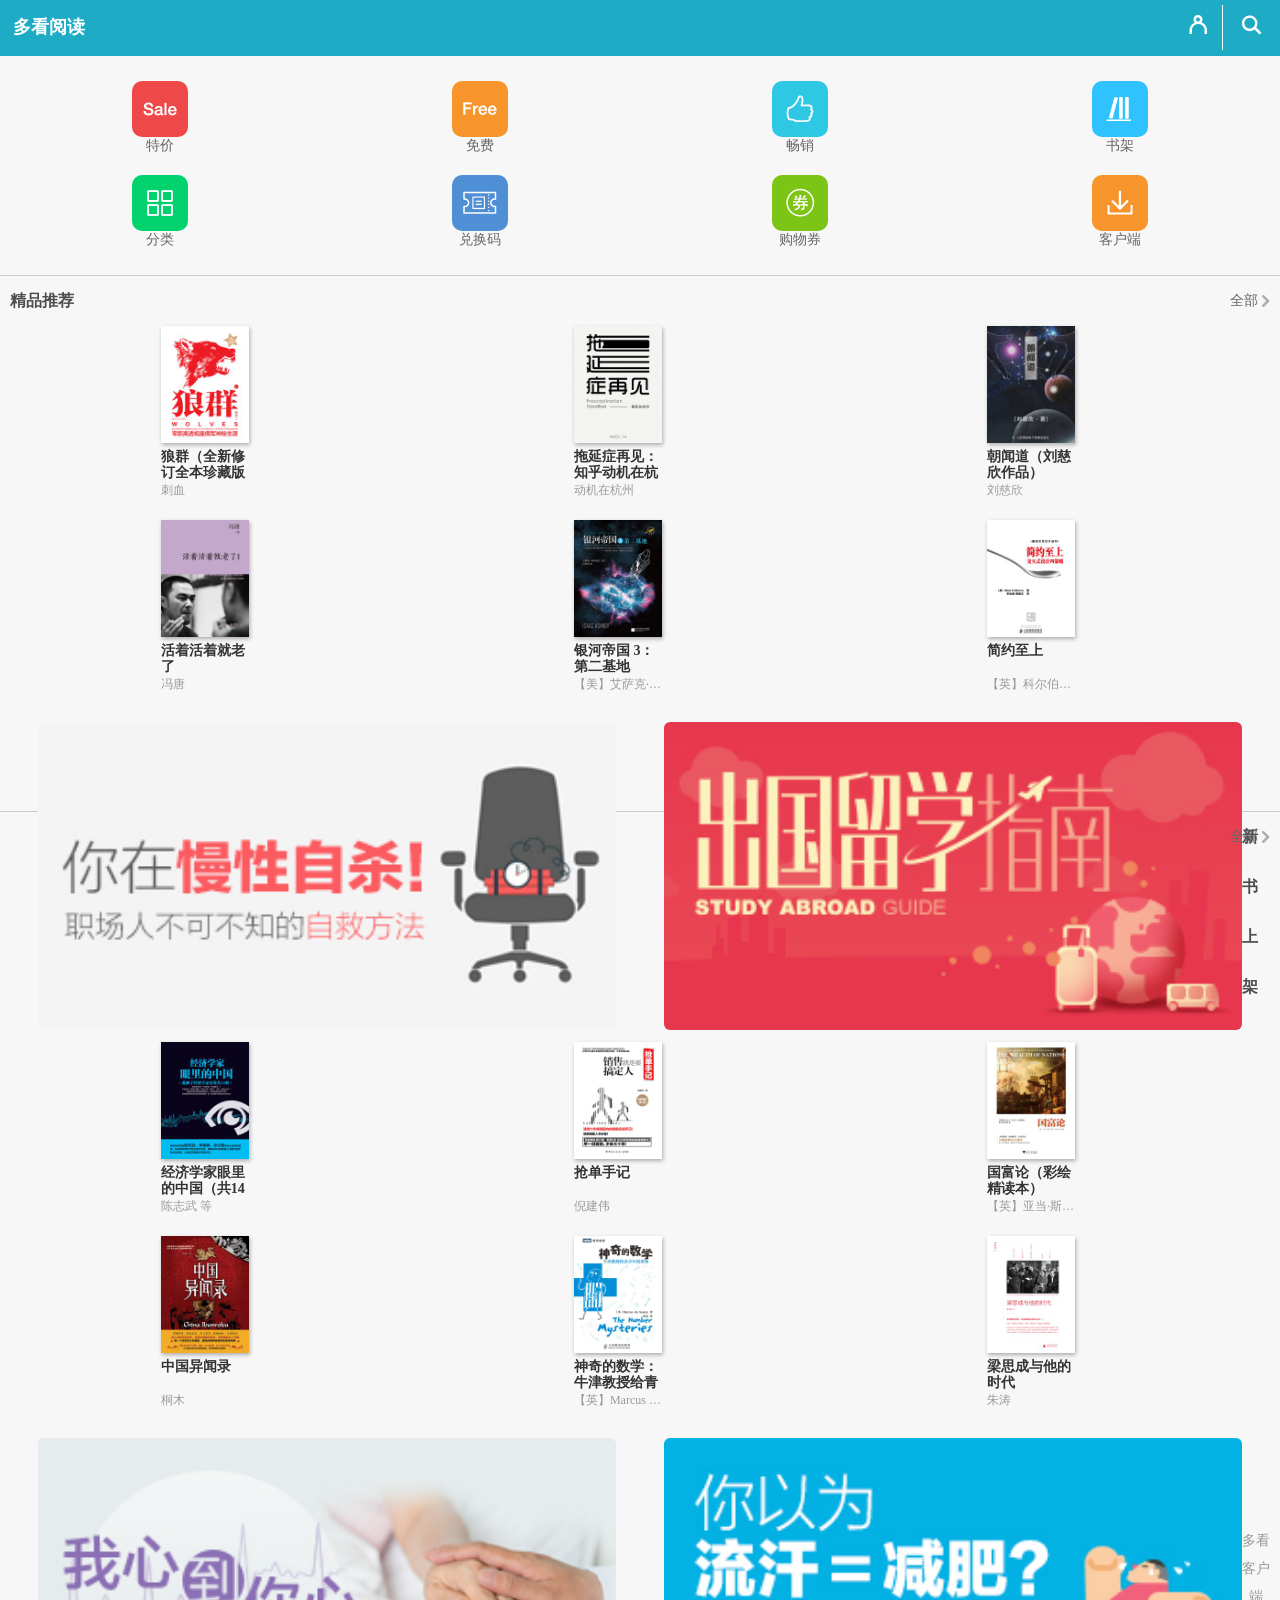
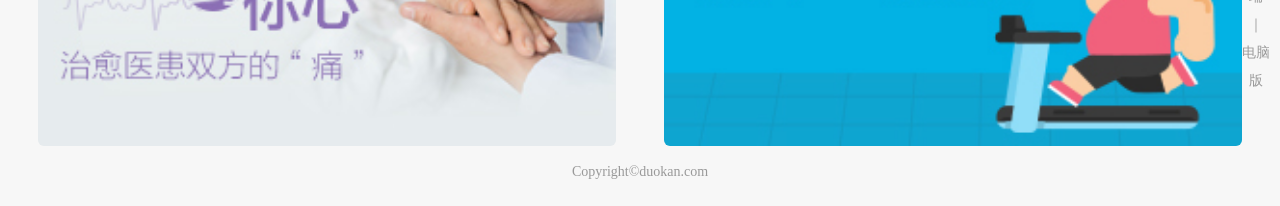
<file: html/index.html>
<!DOCTYPE html>
<html>
<head lang="en">
    <meta charset="UTF-8">
    <title>多看首页</title>

    <meta name="viewport" content="width=device-width,initial-scale=1,maximum-scale=1">
    <link rel="icon" href="../image/icon-logo.png/"/>
    <link rel="stylesheet" href="../css/common.css"/>
    <link rel="stylesheet" href="../css/index.css"/>
    <script src="../js/jquery-3.1.0.min.js" type="text/javascript"></script>
    <script src="../js/main.js"></script>
    <script src="../js/index.js"></script>
    <script src="../js/login.js"></script>

</head>
<body>
<!--头部-->
<header>
    <div class="head-wrap">
        <a href="#" class="h-logo">多看阅读</a>
        <div class="h-act">
            <div class="h-login">
                <a href="login.html" class="icon a-login "></a>
            </div>
            <div class="h-search">
                <a href="#" class="icon a-search"></a>
            </div>
        </div>
    </div>
</header>

<!--导航-->
<nav class="navct">
    <table>
        <tr>
            <td>
                <a href="sale.html" class="sale"><em></em></a>
                特价
            </td>
            <td>
                <a href="#" class="free"><em></em></a>
                免费
            </td>
            <td>
                <a href="#" class="good"><em></em></a>
                畅销
            </td>
            <td>
                <a href="#" class="bookshelf"><em></em></a>
                书架
            </td>
        </tr>
        <tr>
            <td>
                <a href="#" class="category"><em></em></a>
                分类
            </td>
            <td>
                <a href="#" class="redeem"><em></em></a>
                兑换码
            </td>
            <td>
                <a href="#" class="buy"><em></em></a>
                购物券
            </td>
            <td>
                <a href="#" class="down"><em></em></a>
                客户端
            </td>
        </tr>
    </table>
</nav>

<!--精品推荐-->
<section class="u-area">
    <div class="recommend">
        <div class="ttl3">
            <h3>精品推荐</h3>
            <a href="#" class="more">全部</a>
        </div>

        <ul class="u-list-col3">
            <li class="u-bookitem">
                <a href="#" class="book">
                    <span class="cover">
                        <img src="../image/langqun.jpg!s" alt="狼群"/>
                    </span>
                    <div class="info">
                        <h3 class="title">狼群（全新修订全本珍藏版 上）</h3>
                        <p class="author">
                            <span>刺血</span>
                        </p>
                    </div>

                </a>
            </li>
            <li class="u-bookitem">
                <a href="#" class="book">
                        <span class="cover">
                            <img src="../image/1-2.jpg!s" alt="拖延症再见"/>
                        </span>
                    <div class="info">
                        <h3 class="title">拖延症再见：知乎动机在杭州自选集</h3>
                        <p class="author">
                            <span>动机在杭州</span>
                        </p>
                    </div>
                </a>
            </li>
            <li class="u-bookitem">
                <a href="#" class="book">
                        <span class="cover">
                            <img src="../image/1-3.jpg!s" alt="朝闻道（刘慈欣作品）"/>
                        </span>
                    <div class="info">
                        <h3 class="title">朝闻道（刘慈欣作品）</h3>
                        <p class="author">
                            <span>刘慈欣</span>
                        </p>
                    </div>
                </a>
            </li>

            <li class="u-bookitem">
                <a href="#" class="book">
                        <span class="cover">
                            <img src="../image/1-4.jpg!s" alt="活着活着就老了"/>
                        </span>
                    <div class="info">
                        <h3 class="title">活着活着就老了</h3>
                        <p class="author">
                            <span>冯唐</span>
                        </p>
                    </div>
                </a>
            </li>
            <li class="u-bookitem">
                <a href="#" class="book">
                        <span class="cover">
                            <img src="../image/1-5.jpg!s" alt="银河帝国 3：第二基地"/>
                        </span>
                    <div class="info">
                        <h3 class="title">银河帝国 3：第二基地</h3>
                        <p class="author">
                            <span>【美】艾萨克·阿西莫夫</span>
                        </p>
                    </div>
                </a>
            </li>
            <li class="u-bookitem">
                <a href="#" class="book">
                        <span class="cover">
                            <img src="../image/1-6.jpg!s" alt="简约至上"/>
                        </span>
                    <div class="info">
                        <h3 class="title">简约至上</h3>
                        <p class="author">
                            <span>【英】科尔伯恩</span>
                        </p>
                    </div>
                </a>
            </li>
        </ul>
    </div>

    <div class="aimg">
        <ul class="f-cb">
            <li>
                <a href="#"><img src="../image/1.jpg" alt="我们不倦怠"/></a>
            </li>
            <li>
                <a href="#"><img src="../image/2.jpg" alt="出国留学指南"/></a>
            </li>
        </ul>
    </div>
</section>

<!--新书上架-->
<section class="u-area">
    <div class="recommend">
        <div class="ttl3">
            <h3>新书上架</h3>
            <a href="#" class="more">全部</a>
        </div>

        <ul class="u-list-col3">
            <li class="u-bookitem">
                <a href="#" class="book">
                            <span class="cover">
                                <img src="../image/2-1.jpg!s" alt="经济学家眼里的中国（共14册）"/>
                            </span>
                    <div class="info">
                        <h3 class="title">经济学家眼里的中国（共14册）</h3>
                        <p class="author">
                            <span>陈志武 等</span>
                        </p>
                    </div>
                </a>
            </li>
            <li class="u-bookitem">
                <a href="#" class="book">
                            <span class="cover">
                                <img src="../image/2-2.jpg!s" alt="抢单手记"/>
                            </span>
                    <div class="info">
                        <h3 class="title">抢单手记</h3>
                        <p class="author">
                            <span>倪建伟</span>
                        </p>
                    </div>
                </a>
            </li>
            <li class="u-bookitem">
                <a href="#" class="book">
                            <span class="cover">
                                <img src="../image/2-3.jpg!s" alt="国富论（彩绘精读本）"/>
                            </span>
                    <div class="info">
                        <h3 class="title">国富论（彩绘精读本）</h3>
                        <p class="author">
                            <span>【英】亚当·斯密</span>
                        </p>
                    </div>
                </a>
            </li>

            <li class="u-bookitem">
                <a href="#" class="book">
                            <span class="cover">
                                <img src="../image/2-4.jpg!s" alt="中国异闻录"/>
                            </span>
                    <div class="info">
                        <h3 class="title">中国异闻录</h3>
                        <p class="author">
                            <span>桐木</span>
                        </p>
                    </div>
                </a>
            </li>
            <li class="u-bookitem">
                <a href="#" class="book">
                            <span class="cover">
                                <img src="../image/2-5.jpg!s" alt="神奇的数学：牛津教授给青少年的讲座"/>
                            </span>
                    <div class="info">
                        <h3 class="title">神奇的数学：牛津教授给青少年的讲座</h3>
                        <p class="author">
                            <span>【英】Marcus du Sautoy</span>
                        </p>
                    </div>
                </a>
            </li>
            <li class="u-bookitem">
                <a href="#" class="book">
                            <span class="cover">
                                <img src="../image/2-6.jpg!s" alt="梁思成与他的时代"/>
                            </span>
                    <div class="info">
                        <h3 class="title">梁思成与他的时代</h3>
                        <p class="author">
                            <span>朱涛</span>
                        </p>
                    </div>
                </a>
            </li>
        </ul>
    </div>

    <div class="aimg">
        <ul class="f-cb">
            <li>
                <a href="#"><img src="../image/3.jpg" alt="我们的医生"/></a>
            </li>
            <li>
                <a href="#"><img src="../image/4.jpg" alt="你以为流汗就是减肥？"/></a>
            </li>
        </ul>
    </div>
</section>

<!--footer-->
<footer class="ft">
    <div class="f-wrap">
        <p>
            <a href="#">多看客户端</a>
            <span>｜</span>
            <a href="#">电脑版</a>
        </p>
        <p>Copyright©duokan.com</p>
    </div>
</footer>

<!--搜索盖层-->
<div class="search-form">
    <a href="#" class="close">
        <i class="icon-close"></i>
    </a>

    <div class="form">
        <input type="text" class="search-input" placeholder="输入书名或作者..."/>
        <a href="#" class="icon-search"></a>
    </div>

    <div class="hotsearch">
        <h4><p>大家都在搜...</p></h4>
        <ul class="list-col1">
            <li><a href="#">从你的全世界路过</a></li>
            <li><a href="#">微微一笑很倾城</a></li>
            <li><a href="#">如果蜗牛有爱情</a></li>

            <li><a href="#">我不喜欢这世界，我只喜欢还你</a></li>
            <li><a href="#">岛上书店</a></li>
            <li><a href="#">假如爱有天意</a></li>
            <li><a href="#">飞屋环游记</a></li>
        </ul>
    </div>

    <div class="search-ft">
        <p>
            <a href="#">多看客户端</a>
            <span>｜</span>
            <a href="#">电脑版</a>
        </p>
        <p>Copyright©duokan.com</p>
    </div>

</div>

</body>
</html>
</file>
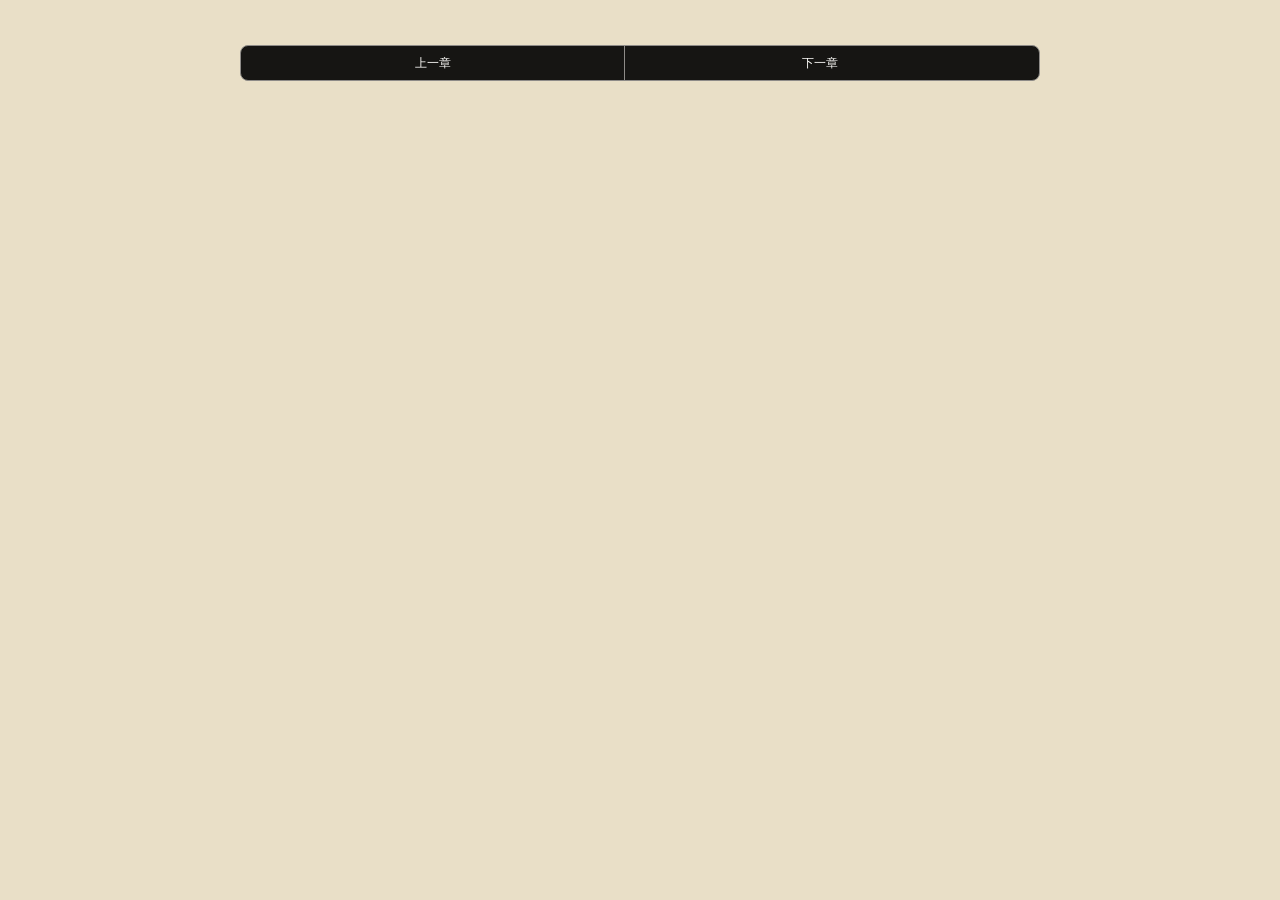
<file: readeStart.html>
<!DOCTYPE html>
<html ng-app="app">
<head>
    <meta charset="utf-8">
    <meta name="viewport" content="width=device-width,initial-scale=1,user-scalable=no,minimal-ui">
    <meta name="format-detection" content="telephone=no">
    <link rel="stylesheet" href="css/reset.css">
    <style type="text/css">
        *{
            margin: 0;
            padding: 0;
        }

        html{
            width: 100%;
            height: 100%;
            overflow-x: hidden;
        }

        body{
            /*text-align: center;*/
            width: 100%;
            overflow: hidden;
            background: #e9dfc7;
        }

        .m-read-content{

            color: #555;
            line-height: 31px;
            padding: 15px;

            max-width: 1200px;
            margin: 0 auto;
        }

        .m-read-content h4{
            font-size: 20px;
            color: #736375;
            border-bottom: solid 1px #736375;
            letter-spacing: 2px;
            margin-bottom: 24px;
        }

        .m-read-content p{
            text-indent: 2em;
            margin: 0.5em 0;
            letter-spacing: 0px;
            line-height: 24px;
        }

        .u-tab{
            height: 34px;
            margin: 10px auto;
            line-height: 34px;
            border-radius: 8px;
            border: 1px solid #858382;
            font-size: 12px;
            background: #000;
            opacity: .9;
        }

        .u-tab li{
            display: inline-block;
            width: 48%;
            border-right: 1px solid #858382;
            text-align: center;
            color: #ffffff;
        }

        /*CSS逻辑从1开始*/
        .u-tab li:nth-child(2){
            border-right: none;
        }

        .m-button-bar{
            width: 70%;
            max-width: 800px;
            padding: 5px;
            margin: 0 auto;
        }

        .top-nav{
            position: fixed;
            top: 0;
            height: 50px;
            width: 100%;
            z-index: 9999;
            background: #000000;
        }

        .icon-back{
            position: absolute;
            top: 14px;
            left: 18px;
            width: 23px;
            height: 23px;
            background: url([data-uri]);
            background-size: contain; /* 自适应容器的宽高 */
        }

        .nav-title{
            position: absolute;
            top: 16px;
            left: 44px;
            color:#d5d5d6;
        }

        .bottom-nav{
            position: fixed;
            bottom: 0;
            left: 0;
            z-index: 9999;
            width: 100%;
            height: 70px;
            background-color: #000000;
            opacity: .9;
            color: #d5d5d6;
            font-size: 0;
            /*inline-block会把空格也算进来，
            解决方法把父元素的font-size设为0*/
        }

        .bottom-nav .bottom-box{
            width: 33.333333%;
            height: 100%;
            display: inline-block;
            text-align: center;
            font-size: 14px;
        }

        .bottom-nav .bottom-box .bottom-nav-icon{
            width: 20px;
            height: 15px;
            margin: 12px auto;
            background-size: contain;
        }

        .icon-catalog{
            background: url([data-uri]);
        }

        .icon-fonts{
            background: url([data-uri]) no-repeat;
        }

        .current{
            background: url([data-uri]) no-repeat;
        }

        .icon-night{
            background: url([data-uri]) no-repeat;
        }

        .icon-day{
            background: url([data-uri]) no-repeat;
        }

        .nav-pannel-bk{
            position: fixed;
            bottom: 70px;
            height: 125px;
            width: 100%;
            background: #000;
            opacity: .9;
            z-index: 10000;
        }

        .nav-panel{
            position: fixed;
            bottom: 70px;
            height: 125px;
            width: 100%;
            background: none;
            opacity: .9;
            z-index: 10001;
            color: #ffffff;
        }

        .child-mod{
            padding: 5px 10px;
            margin: 15px;
        }

        .child-mod span{
            display: inline-block;
            padding-right: 20px;
            padding-left: 10px;
        }

        .font-size-button{
            background: none;
            border: 1px solid #8c8c8c;
            color: #ffffff;
            border-radius: 16px;
            padding: 5px 40px;
        }

        .child-mod:nth-child(2){
            margin-right: 10px;
            /*nth-child选到空元素*/
        }

        .bk-container{
            position: relative;
            width: 30px;
            height: 30px;
            border-radius: 15px;
            background: #ffffff;
            display: inline-block;
            vertical-align: -14px;
            margin-right: 5px;
        }

        .bk-container-current{
            position: absolute;
            width: 32px;
            height: 32px;
            border-radius: 16px;
            border: 1px solid #ff7800;
            display: inline-block;
            top: -2px;
            left: -2px;
        }

        .artical-action-mid{
            position: fixed;
            z-index: 10004;
            width: 100%;
            height: 40%;
            top: 30%;
        }
    </style>
</head>
<body>

<div id="root">
    <!-- 触屏操作-->
    <div class="m-artical-action">
        <div class="artical-action-mid" id="action_mid"></div>
    </div>

    <!-- 上方侧边栏-->
    <div id="top_nav" class="top-nav" style="display: none">
        <div class="icon-back"></div>
        <div class="nav-title">返回书架</div>
    </div>
    <div id="fition_capter_title"></div>
    <!-- 内容-->
    <div id="fiction_container" class="m-read-content">
       <!-- &lt;!&ndash;测试段落&ndash;&gt;
        <h4>归来</h4>
        <p>一天又一天的，葫芦把场部礼堂的消息带回来：那个有关根治血吸虫的科教片还在演，人们还是看个没够，因为里面有一段说到女人怀胎，说血吸虫怎样把胎儿给蛀了，因而就有了一个一丝不挂的假人。另外还有一个真实的女体，虽然上面下面都遮住，露的就是个肚脐眼，不过眼力超凡的人坚持说肚脐眼下三寸的地方能看见几根卷毛。因此这段身体对此地的人们来说，看看还是很值。因此老几成了劳改农场的名人，从犯人到干部都知道无期犯老几的女儿演上了科教片，就是那个也长着卷毛的女博士。渐渐地，传闻脏起来，说那个女体上的肚脐眼是老几女儿的。再过一阵，老几（老卷儿）一天又一天的，葫芦把场部礼堂的消息带回来：那个有关根治血吸虫的科教片还在演，人们还是看个没够，因为里面有一段说到女人怀胎，说血吸虫怎样把胎儿给蛀了，因而就有了一个一丝不挂的假人。另外还有一个真实的女体，虽然上面下面都遮住，露的就是个肚脐眼，不过眼力超凡的人坚持说肚脐眼下三寸的地方能看见几根卷毛。因此这段身体对此地的人们来说，看看还是很值。因此老几成了劳改农场的名人，从犯人到干部都知道无期犯老几的女儿演上了科教片，就是那个也长着卷毛的女博士。渐渐地，传闻脏起来，说那个女体上的肚脐眼是老几女儿的。再过一阵，老几（老卷儿）的女儿有了名字，叫“小卷儿”。</p>
        <p>一天又一天的，葫芦把场部礼堂的消息带回来：那个有关根治血吸虫的科教片还在演，人们还是看个没够，因为里面有一段说到女人怀胎，说血吸虫怎样把胎儿给蛀了，因而就有了一个一丝不挂的假人。另外还有一个真实的女体，虽然上面下面都遮住，露的就是个肚脐眼，不过眼力超凡的人坚持说肚脐眼下三寸的地方能看见几根卷毛。因此这段身体对此地的人们来说，看看还是很值。因此老几成了劳改农场的名人，从犯人到干部都知道无期犯老几的女儿演上了科教片，就是那个也长着卷毛的女博士。渐渐地，传闻脏起来，说那个女体上的肚脐眼是老几女儿的。再过一阵，老几（老卷儿）一天又一天的，葫芦把场部礼堂的消息带回来：那个有关根治血吸虫的科教片还在演，人们还是看个没够，因为里面有一段说到女人怀胎，说血吸虫怎样把胎儿给蛀了，因而就有了一个一丝不挂的假人。另外还有一个真实的女体，虽然上面下面都遮住，露的就是个肚脐眼，不过眼力超凡的人坚持说肚脐眼下三寸的地方能看见几根卷毛。因此这段身体对此地的人们来说，看看还是很值。因此老几成了劳改农场的名人，从犯人到干部都知道无期犯老几的女儿演上了科教片，就是那个也长着卷毛的女博士。渐渐地，传闻脏起来，说那个女体上的肚脐眼是老几女儿的。再过一阵，老几（老卷儿）的女儿有了名字，叫“小卷儿”。</p>
        <p>一天又一天的，葫芦把场部礼堂的消息带回来：那个有关根治血吸虫的科教片还在演，人们还是看个没够，因为里面有一段说到女人怀胎，说血吸虫怎样把胎儿给蛀了，因而就有了一个一丝不挂的假人。另外还有一个真实的女体，虽然上面下面都遮住，露的就是个肚脐眼，不过眼力超凡的人坚持说肚脐眼下三寸的地方能看见几根卷毛。因此这段身体对此地的人们来说，看看还是很值。因此老几成了劳改农场的名人，从犯人到干部都知道无期犯老几的女儿演上了科教片，就是那个也长着卷毛的女博士。渐渐地，传闻脏起来，说那个女体上的肚脐眼是老几女儿的。再过一阵，老几（老卷儿）一天又一天的，葫芦把场部礼堂的消息带回来：那个有关根治血吸虫的科教片还在演，人们还是看个没够，因为里面有一段说到女人怀胎，说血吸虫怎样把胎儿给蛀了，因而就有了一个一丝不挂的假人。另外还有一个真实的女体，虽然上面下面都遮住，露的就是个肚脐眼，不过眼力超凡的人坚持说肚脐眼下三寸的地方能看见几根卷毛。因此这段身体对此地的人们来说，看看还是很值。因此老几成了劳改农场的名人，从犯人到干部都知道无期犯老几的女儿演上了科教片，就是那个也长着卷毛的女博士。渐渐地，传闻脏起来，说那个女体上的肚脐眼是老几女儿的。再过一阵，老几（老卷儿）的女儿有了名字，叫“小卷儿”。</p>
        <p>一天又一天的，葫芦把场部礼堂的消息带回来：那个有关根治血吸虫的科教片还在演，人们还是看个没够，因为里面有一段说到女人怀胎，说血吸虫怎样把胎儿给蛀了，因而就有了一个一丝不挂的假人。另外还有一个真实的女体，虽然上面下面都遮住，露的就是个肚脐眼，不过眼力超凡的人坚持说肚脐眼下三寸的地方能看见几根卷毛。因此这段身体对此地的人们来说，看看还是很值。因此老几成了劳改农场的名人，从犯人到干部都知道无期犯老几的女儿演上了科教片，就是那个也长着卷毛的女博士。渐渐地，传闻脏起来，说那个女体上的肚脐眼是老几女儿的。再过一阵，老几（老卷儿）一天又一天的，葫芦把场部礼堂的消息带回来：那个有关根治血吸虫的科教片还在演，人们还是看个没够，因为里面有一段说到女人怀胎，说血吸虫怎样把胎儿给蛀了，因而就有了一个一丝不挂的假人。另外还有一个真实的女体，虽然上面下面都遮住，露的就是个肚脐眼，不过眼力超凡的人坚持说肚脐眼下三寸的地方能看见几根卷毛。因此这段身体对此地的人们来说，看看还是很值。因此老几成了劳改农场的名人，从犯人到干部都知道无期犯老几的女儿演上了科教片，就是那个也长着卷毛的女博士。渐渐地，传闻脏起来，说那个女体上的肚脐眼是老几女儿的。再过一阵，老几（老卷儿）的女儿有了名字，叫“小卷儿”。</p>
        <p>一天又一天的，葫芦把场部礼堂的消息带回来：那个有关根治血吸虫的科教片还在演，人们还是看个没够，因为里面有一段说到女人怀胎，说血吸虫怎样把胎儿给蛀了，因而就有了一个一丝不挂的假人。另外还有一个真实的女体，虽然上面下面都遮住，露的就是个肚脐眼，不过眼力超凡的人坚持说肚脐眼下三寸的地方能看见几根卷毛。因此这段身体对此地的人们来说，看看还是很值。因此老几成了劳改农场的名人，从犯人到干部都知道无期犯老几的女儿演上了科教片，就是那个也长着卷毛的女博士。渐渐地，传闻脏起来，说那个女体上的肚脐眼是老几女儿的。再过一阵，老几（老卷儿）一天又一天的，葫芦把场部礼堂的消息带回来：那个有关根治血吸虫的科教片还在演，人们还是看个没够，因为里面有一段说到女人怀胎，说血吸虫怎样把胎儿给蛀了，因而就有了一个一丝不挂的假人。另外还有一个真实的女体，虽然上面下面都遮住，露的就是个肚脐眼，不过眼力超凡的人坚持说肚脐眼下三寸的地方能看见几根卷毛。因此这段身体对此地的人们来说，看看还是很值。因此老几成了劳改农场的名人，从犯人到干部都知道无期犯老几的女儿演上了科教片，就是那个也长着卷毛的女博士。渐渐地，传闻脏起来，说那个女体上的肚脐眼是老几女儿的。再过一阵，老几（老卷儿）的女儿有了名字，叫“小卷儿”。</p>
        <p>一天又一天的，葫芦把场部礼堂的消息带回来：那个有关根治血吸虫的科教片还在演，人们还是看个没够，因为里面有一段说到女人怀胎，说血吸虫怎样把胎儿给蛀了，因而就有了一个一丝不挂的假人。另外还有一个真实的女体，虽然上面下面都遮住，露的就是个肚脐眼，不过眼力超凡的人坚持说肚脐眼下三寸的地方能看见几根卷毛。因此这段身体对此地的人们来说，看看还是很值。因此老几成了劳改农场的名人，从犯人到干部都知道无期犯老几的女儿演上了科教片，就是那个也长着卷毛的女博士。渐渐地，传闻脏起来，说那个女体上的肚脐眼是老几女儿的。再过一阵，老几（老卷儿）一天又一天的，葫芦把场部礼堂的消息带回来：那个有关根治血吸虫的科教片还在演，人们还是看个没够，因为里面有一段说到女人怀胎，说血吸虫怎样把胎儿给蛀了，因而就有了一个一丝不挂的假人。另外还有一个真实的女体，虽然上面下面都遮住，露的就是个肚脐眼，不过眼力超凡的人坚持说肚脐眼下三寸的地方能看见几根卷毛。因此这段身体对此地的人们来说，看看还是很值。因此老几成了劳改农场的名人，从犯人到干部都知道无期犯老几的女儿演上了科教片，就是那个也长着卷毛的女博士。渐渐地，传闻脏起来，说那个女体上的肚脐眼是老几女儿的。再过一阵，老几（老卷儿）的女儿有了名字，叫“小卷儿”。</p>
        <p>一天又一天的，葫芦把场部礼堂的消息带回来：那个有关根治血吸虫的科教片还在演，人们还是看个没够，因为里面有一段说到女人怀胎，说血吸虫怎样把胎儿给蛀了，因而就有了一个一丝不挂的假人。另外还有一个真实的女体，虽然上面下面都遮住，露的就是个肚脐眼，不过眼力超凡的人坚持说肚脐眼下三寸的地方能看见几根卷毛。因此这段身体对此地的人们来说，看看还是很值。因此老几成了劳改农场的名人，从犯人到干部都知道无期犯老几的女儿演上了科教片，就是那个也长着卷毛的女博士。渐渐地，传闻脏起来，说那个女体上的肚脐眼是老几女儿的。再过一阵，老几（老卷儿）一天又一天的，葫芦把场部礼堂的消息带回来：那个有关根治血吸虫的科教片还在演，人们还是看个没够，因为里面有一段说到女人怀胎，说血吸虫怎样把胎儿给蛀了，因而就有了一个一丝不挂的假人。另外还有一个真实的女体，虽然上面下面都遮住，露的就是个肚脐眼，不过眼力超凡的人坚持说肚脐眼下三寸的地方能看见几根卷毛。因此这段身体对此地的人们来说，看看还是很值。因此老几成了劳改农场的名人，从犯人到干部都知道无期犯老几的女儿演上了科教片，就是那个也长着卷毛的女博士。渐渐地，传闻脏起来，说那个女体上的肚脐眼是老几女儿的。再过一阵，老几（老卷儿）的女儿有了名字，叫“小卷儿”。</p>
        <p>一天又一天的，葫芦把场部礼堂的消息带回来：那个有关根治血吸虫的科教片还在演，人们还是看个没够，因为里面有一段说到女人怀胎，说血吸虫怎样把胎儿给蛀了，因而就有了一个一丝不挂的假人。另外还有一个真实的女体，虽然上面下面都遮住，露的就是个肚脐眼，不过眼力超凡的人坚持说肚脐眼下三寸的地方能看见几根卷毛。因此这段身体对此地的人们来说，看看还是很值。因此老几成了劳改农场的名人，从犯人到干部都知道无期犯老几的女儿演上了科教片，就是那个也长着卷毛的女博士。渐渐地，传闻脏起来，说那个女体上的肚脐眼是老几女儿的。再过一阵，老几（老卷儿）一天又一天的，葫芦把场部礼堂的消息带回来：那个有关根治血吸虫的科教片还在演，人们还是看个没够，因为里面有一段说到女人怀胎，说血吸虫怎样把胎儿给蛀了，因而就有了一个一丝不挂的假人。另外还有一个真实的女体，虽然上面下面都遮住，露的就是个肚脐眼，不过眼力超凡的人坚持说肚脐眼下三寸的地方能看见几根卷毛。因此这段身体对此地的人们来说，看看还是很值。因此老几成了劳改农场的名人，从犯人到干部都知道无期犯老几的女儿演上了科教片，就是那个也长着卷毛的女博士。渐渐地，传闻脏起来，说那个女体上的肚脐眼是老几女儿的。再过一阵，老几（老卷儿）的女儿有了名字，叫“小卷儿”。</p>
    -->
    </div>
    <div class="m-button-bar">
        <ul class="u-tab">
            <li id="prev_button">上一章</li>
            <li id="next_button">下一章</li>
        </ul>
    </div>

    <!-- 底部侧边栏-->
    <div id="bottom_nav" class="bottom-nav" style="display: none">
        <div class="bottom-box" id="catalog_box">
            <div id="icon_catalog" class="bottom-nav-icon icon-catalog"></div>
            <div>目录</div>
        </div>
        <div class="bottom-box" id="fonts_box">
            <div id="icon_fonts" class="bottom-nav-icon icon-fonts"></div>
            <div>字体</div>
        </div>
        <div class="bottom-box" id="night-box">
            <div id="dayIconBox" style="display: none">
                <div id="icon_day" class="bottom-nav-icon icon-day"></div>
                <div>白天</div>
            </div>
            <div id="nightIconBox">
                <div id="icon_night" class="bottom-nav-icon icon-night"></div>
                <div>夜间</div>
            </div>
        </div>
    </div>

    <!-- 底部字体工具栏-->
    <div class="nav-pannel-bk font_container" style="display: none"></div>
    <div class="nav-panel font_container" id="font_container" style="display: none">
        <div class="child-mod">
            <span>字号</span>
            <button id="large_font" class="font-size-button">大</button>
            <button id="small_font" class="font-size-button">小</button>
        </div>
        <div class="child-mod">
            <span>背景</span>
            <div class="bk-container" style="background: #f7eee5">
                <div class="bk-container-current"></div>
            </div>
            <div class="bk-container" style="background: #e9dfc7">
                <div class="bk-container-current"></div>
            </div>
            <div class="bk-container" style="background: #a4a4a4">
                <div class="bk-container-current"></div>
            </div>
            <div class="bk-container" style="background: #cdefce">
                <div class="bk-container-current"></div>
            </div>
            <div class="bk-container" style="background: #283548">
                <div class="bk-container-current"></div>
            </div>
        </div>
    </div>
</div>



<script src="lib/zepto.min.js"></script>
<script>
    window.jQuery = $;
</script>
<script src="js/jquery.base64.js"></script>
<script src="js/jquery.jsonp.js"></script>
<script type="text/javascript">
    (function(){
        'use Strict'
        var Util = (function(){
            var prefix = 'html5_reader_';
            var StorageGetter = function(key){
                return localStorage.getItem(prefix + key);
            };
            var StorageSetter = function(key,val){
                return localStorage.setItem(prefix + key,val);
            };

            function getBSONP(url,callback){
                //TODO:解码
                return $.jsonp({
                    url : url,
                    cache : true,
                    callback : 'duokan_fiction_chapter',
                    success:function(result){

                        var data = $.base64.decode(result);
                        var json = decodeURIComponent(escape(data));
                        callback(json);
                    }
                });
            }

            return{
                getBSONP : getBSONP,
                StorageGetter:StorageGetter,
                StorageSetter:StorageSetter
            }
        })();


        var Dom = {
            top_nav: $('#top_nav'),
            bottom_nav: $('#bottom_nav'),
            icon_night: $('#icon_night'),
            icon_day: $('#icon_day'),
            font_container: $('.font_container'),
            icon_fonts: $('#icon_fonts'),
            large_font: $('#large_font'),
            small_font: $('#small_font'),
            fiction_container: $('#fiction_container'),
            bg_setter : $('.child-mod .bk-container')
        };

        var Win = $(window);

        var Doc = $(document);

        var readerModel;
        var readerUI;

        function main(){
            //TODO:整个项目的入口函数
            readerModel = ReaderModel();
            readerUI = ReaderBaseFrame(Dom.fiction_container);

            readerModel.init(function(data){
                readerUI(data);
            });

            EventHanlder();
        }

        function ReaderModel(){
            //TODO:实现和阅读器相关的数据交互的方法(比如Ajax请求)

            var Chapter_id;
            var ChapterTotal;

            var init = function(UIcallback){
                /*getFictionInfo(function(){
                    getCurChapterContent(Chapter_id,function(data){
                        //TODO...
                        UIcallback && UIcallback(data);
                    });
                });*/
                getFictionInfoPromise.then(function(d){
                    getCurChapterContent(Chapter_id,function(data){
                        //TODO...
                        UIcallback && UIcallback(data);
                    });
                })
            };

            var getFictionInfo = function(callback){
                $.get('data/chapter.json',function(data){
                    //TODO:获得章节信息之后的回调
                    ChapterTotal = data.chapters.length;
                    Chapter_id = Util.StorageGetter('last_chapter_id');
                    console.log(Util.StorageGetter('last_chapter_id'));
                    if(Util.StorageGetter('last_chapter_id') == null){
                        Chapter_id = data.chapters[1].chapter_id;
                        //第一章的数据是从1开始的
                    }
                    /*if(Util.StorageGetter('last_chapter_id') >= 4){
                        Doc.html("<h4>"+"已经是最后一章了"+"<h4/>");
                    }*/

                    callback && callback();
                    /*
                    * 先判断 callback  是不是存在，如果存在就执行，这样写的目的是为了防止报错
                    如果直接写 callback();   当callback不存在时代码就会报错。
                    * */
                },'json');
            };
            var getFictionInfoPromise = new Promise(function(resolve,reject){
                $.get('data/chapter.json',function(data){
                    if(data.result == 0){
                        ChapterTotal = data.chapters.length;
                        Chapter_id = Util.StorageGetter('last_chapter_id');
                        console.log(Util.StorageGetter('last_chapter_id'));
                        if(Util.StorageGetter('last_chapter_id') == null){
                            Chapter_id = data.chapters[1].chapter_id;
                        }
                        resolve();
                    }else{
                        reject();
                    }
                },'json');
            });
            var getCurChapterContent = function(chapter_id,callback){
                $.get('data/data' + chapter_id +'.json',function(data){
                    //TODO:获得章节内容之后的回调
                    //判断服务器状态
                    if(data.result == 0){
                        var url = data.jsonp;
                        Util.getBSONP(url, function(data){
                            /*debugger;*/
                            callback && callback(data);
                        })
                    }
                },'json')
            };

            var prevChapter = function(UIcallback){
                Chapter_id = parseInt(Chapter_id,10);
                if(Chapter_id == 0){
                    return;
                }else{
                    Chapter_id -= 1;
                    getCurChapterContent(Chapter_id,UIcallback);
                    Util.StorageSetter('last_chapter_id',Chapter_id);
                }
            };

            var nextChapter = function(UIcallback){
                Chapter_id = parseInt(Chapter_id,10);
                if(Chapter_id >= ChapterTotal){
                    return;
                }else{
                    Chapter_id += 1;
                    getCurChapterContent(Chapter_id,UIcallback);
                    Util.StorageSetter('last_chapter_id',Chapter_id);
                }
            };

            return{
                init : init,
                prevChapter:prevChapter,
                nextChapter:nextChapter
            }

        }

        function ReaderBaseFrame(container){
            //TODO:渲染基本的UI结构
            function parseChapterData(jsonData){
                var jsonObj = JSON.parse(jsonData);
                var html = '<h4>' + jsonObj.t + '</h4>';
                for(var i=0; i<jsonObj.p.length;i++){
                    html +='<p>'+jsonObj.p[i]+'</p>';
                }
                return html;
            }
            return function(data){
                container.html(parseChapterData(data));
            }
        }

        function EventHanlder(){
            //TODO:交互事件的绑定

            //TODO:设置字体缓存
            var initFontSize =  parseInt(Util.StorageGetter('font-size')) || 14;
            Dom.fiction_container.children('p').css('font-size',initFontSize);
            //白天颜色
            var bgColor = Util.StorageGetter('bg-color');
            //夜晚颜色
            var bgColorNight = Util.StorageGetter('bg-color-night');
            //判断夜间还是正常模式的参数
            var chooseNightOrDay = Util.StorageGetter('NightOrDay');
            //TODO:设置背景色缓存
            if( chooseNightOrDay == 'night'){
                Dom.fiction_container.css('background',bgColorNight);
                $('body').css('background',bgColorNight);
                $('#nightIconBox').hide();
                $('#dayIconBox').show();
            }
            if( chooseNightOrDay == 'day'){
                Dom.fiction_container.css('background',bgColor);
                $('body').css('background',bgColor);
                $('#dayIconBox').hide();
                $('#nightIconBox').show();
            }

            //TODO:返回书架
            $('.nav-title').click(function(){
                window.location.href="html/sale-item.html";
            });


            //touch/zepto tap/4.0 click 300ms/click tap
            $('#action_mid').click(function(){
               //TODO:点击屏幕中央触发的事件

                if(Dom.top_nav.css('display') == 'none'){

                    Dom.bottom_nav.show();
                    Dom.top_nav.show();

                } else{

                    Dom.bottom_nav.hide();
                    Dom.top_nav.hide();
                    Dom.font_container.hide();
                    Dom.icon_fonts.removeClass('current');

                }
            });

            Dom.icon_night.click(function(){
               //TODO:白天黑夜的切换

                $('#nightIconBox').hide();
                $('#dayIconBox').show();

                Dom.fiction_container.css('background','#0F1410');
                $('body').css('background','#0F1410');
                Util.StorageSetter('bg-color-night','#0F1410');
                Util.StorageSetter('NightOrDay','night');

            });

            Dom.icon_day.click(function(){
              //TODO: 白天黑夜的切换

                $('#nightIconBox').show();
                $('#dayIconBox').hide();
                Dom.fiction_container.css('background',bgColor);
                $('body').css('background',bgColor);
                Util.StorageSetter('NightOrDay','day');

            });

            Dom.icon_fonts.click(function(){
                //TODO:呼出底部字体工具栏

                if(Dom.font_container.css('display') == 'none'){
                    Dom.font_container.show();
                    Dom.icon_fonts.addClass('current');
                }else{
                    Dom.font_container.hide();
                    Dom.icon_fonts.removeClass('current');
                }
            });

            Dom.large_font.click(function(){
                //TODO:字体放大

                if(initFontSize > 20){
                    return;
                }
                initFontSize++;
                Dom.fiction_container.children('p').css('font-size',initFontSize);
                Util.StorageSetter('font-size',initFontSize);
            });

            Dom.small_font.click(function(){
                //TODO:字体缩小

                if(initFontSize <10){
                    return;
                }
                initFontSize --;
                Dom.fiction_container.children('p').css('font-size',initFontSize);
                Util.StorageSetter('font-size',initFontSize);
            });

            Dom.bg_setter.each(function(){
                //TODO:设置背景色
               $(this).click(function(){
                   $('#dayIconBox').hide();
                   $('#nightIconBox').show();
                   var bg_color = $(this).css('background');
                   Dom.fiction_container.css('background',bg_color);
                   $('body').css('background',bg_color);
                   Util.StorageSetter('bg-color',bg_color);
                   Util.StorageSetter('NightOrDay','day');
               });
            });

            $('#prev_button').click(function(){
                //TODO:上翻页(获得上一章章节的数据-->把数据拿出来做渲染)
                readerModel.prevChapter(
                function(data){
                    readerUI(data);
                });
                Win.scrollTop(0);
             });
            $('#next_button').click(function(){
                //TODO:下翻页
                readerModel.nextChapter(
                function(data){
                    readerUI(data);
                });
                Win.scrollTop(0);
            });

            Win.scroll(function(){
                //TODO：滚动事件
                Dom.bottom_nav.hide();
                Dom.top_nav.hide();
                Dom.font_container.hide();
                Dom.icon_fonts.removeClass('current');
            })
        }

        main();

    })();

</script>
</body>
</html>
</file>
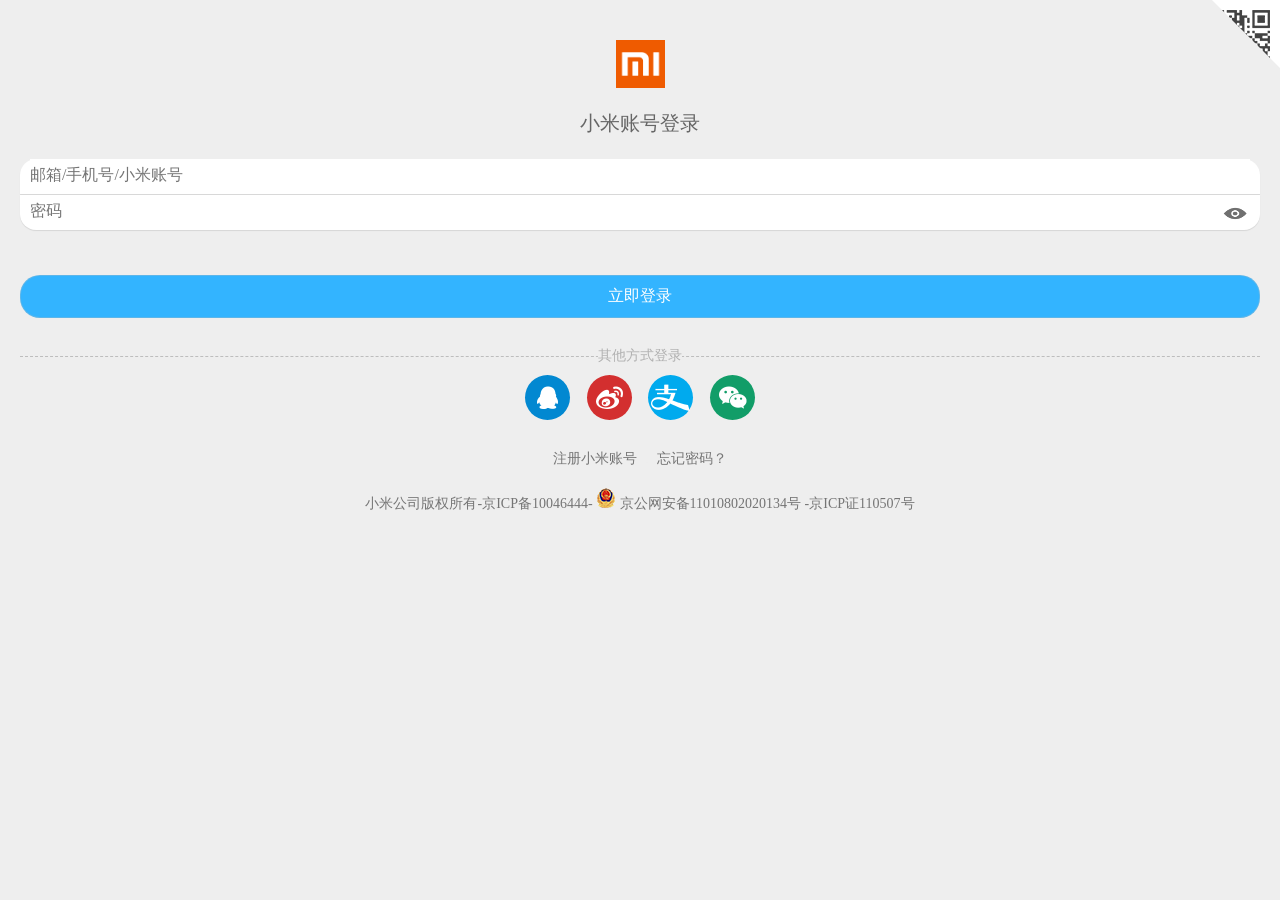
<file: html/login.html>
<!DOCTYPE html>
<html>
<head lang="en">
    <meta charset="UTF-8">
    <title>登录</title>

    <meta name="viewport" content="width=device-width,initial-scale=1,maximum-scale=1">
    <link rel="icon" href="../image/icon-logo.png/"/>
    <link rel="stylesheet" href="../css/login.css"/>
    <script src="../js/jquery-3.1.0.min.js" type="text/javascript"></script>
    <script src="../js/main.js"></script>
    <script src="../js/login.js"></script>
    <script src="../js/index.js"></script>
</head>
<body>
<div class="wrapper">
    <!-- 二维码-->
    <div>
        <a href="#" class="ercode"></a>
    </div>

    <!-- 主内容-->
    <div class="layout">
        <!-- logo-->
        <div class="lgn-head">
            <div class="logo-pic">
                <img src="../image/mi.png" alt="mi-logo"/>
            </div>
            <div class="logo-title">
                <p>小米账号登录</p>
            </div>
        </div>

        <!-- form-->
        <div class="lgnarea">
            <form action="#" method="get" class="log-form">
                <!-- 输入框-->
                <div class="lgn-input">
                    <label for="uname" class="labelbox lgn-user">
                        <input type="text" id="uname" name="uname" placeholder="邮箱/手机号/小米账号"/>
                    </label>
                    <label for="pwd" class="labelbox lgn-pwd">
                        <input type="text" id="pwd" name="pwd" placeholder="密码"/>
                        <img src="../image/pwd.png" alt="密码不可见"/>
                    </label>
                </div>
                <!-- 登录按钮-->
                <div class="lgn-btn">
                    <input type="submit" id="submit" value="立即登录"/>
                </div>
            </form>
        </div>

        <!-- 其他登录方式-->
        <div class="lgn-other">
            <fieldset class="oth-type-tit">
                <legend class="oth-type-txt">其他方式登录</legend>
            </fieldset>

            <div class="oth-type-links">
                <a href="#" class="icon-type btn-qq" title="QQ登录">
                    <i class="lgn-icon lgn-icon-qq"></i>
                </a>
                <a href="#" class="icon-type btn-weibo" title="新浪微博登录">
                    <i class="lgn-icon lgn-icon-weibo"></i>
                </a>
                <a href="#" class="icon-type btn-alipay" title="支付宝登录">
                    <i class="lgn-icon lgn-icon-alipay"></i>
                </a>
                <a href="#" class="icon-type btn-wechat" title="微信登录">
                    <i class="lgn-icon lgn-icon-wechat"></i>
                </a>
            </div>

            <div class="n-links">
                <a href="#" class="outer-link">注册小米账号</a>
                <span>|</span>
                <a href="#" class="outer-link">忘记密码？</a>
            </div>
        </div>
    </div>

    <!-- footer-->
    <footer>
        <ul class="lan-list">
            <li><a href="#" class="current">简体</a>|</li>
            <li><a href="#">繁体</a>|</li>
            <li><a href="#">English</a>|</li>
            <li><a href="#">常见问题</a></li>
        </ul>
        <p class="ft-info">
            <span>
                小米公司版权所有-京ICP备10046444-
                <a href="#">
                    <span>
                        <img src="../image/ghs.png" alt="ghs"/>
                    </span>
                    京公网安备11010802020134号
                </a>
                -京ICP证110507号
            </span>
        </p>
    </footer>
</div>

</body>
</html>
</file>
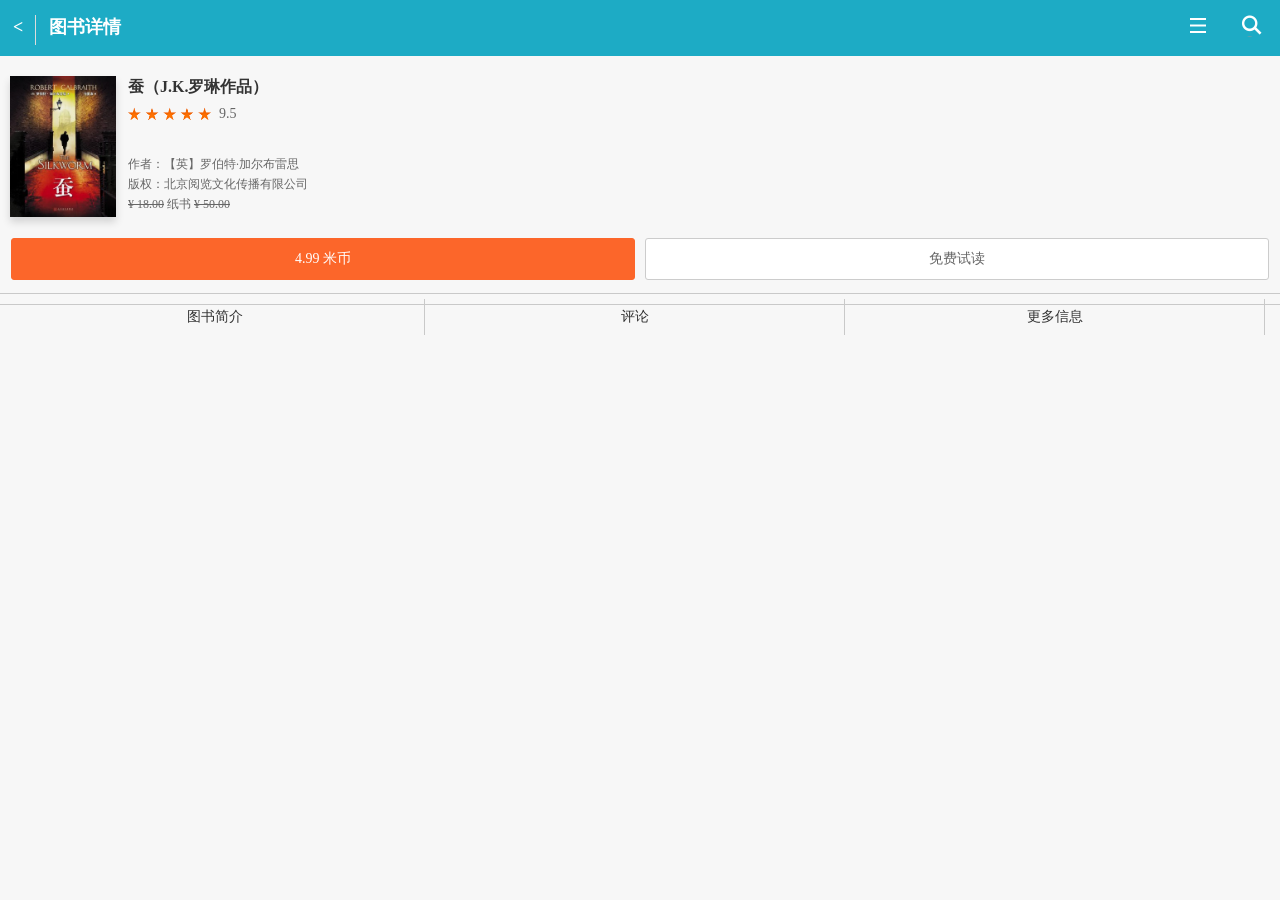
<file: html/sale-item.html>
<!DOCTYPE html>
<html>
<head lang="en">
    <meta charset="UTF-8">
    <title>图书详情</title>
    <meta name="viewport" content="width=device-width,initial-scale=1,maximum-scale=1">
    <link rel="icon" href="../image/icon-logo.png/"/>
    <link rel="stylesheet" href="../css/common.css"/>
    <link rel="stylesheet" href="../css/sale-item.css"/>

    <script src="../js/jquery-3.1.0.min.js" type="text/javascript"></script>
    <script src="../js/main.js"></script>
    <script src="../js/index.js"></script>
    <script src="../js/login.js"></script>
    <script src="../js/sale.js"></script>
    <script src="../js/sale-item.js"></script>
</head>
<body>
<!--头部-->
<header>
    <div class="head-wrap">
        <a href="sale.html" class="goback"><</a>
        <a href="sale.html" class="h-logo">图书详情</a>

        <div class="h-act">
            <div class="h-menu" ng-controller="menuCtrl">
                <a href="#" class="icon a-quicknav"></a>
            </div>
            <div class="h-search" ng-controller="searchCtrl">
                <a href="#" class="icon a-search"></a>
            </div>
        </div>
    </div>
</header>

<!--主体-->
<div class="bookItem">
    <div class="bookdata">
        <div class="bk-pic">
            <img src="../image/chan-big.jpg!e" alt="蚕（J.K.罗琳作品）"/>
        </div>
        <div class="desc">
            <div class="desc-title">
                <h1>蚕（J.K.罗琳作品）</h1>
                <div class="bookstar">
                    <div class="star"></div>
                    <span class="num">9.5</span>
                </div>
            </div>
            <div class="desc-data">
                <table>
                    <tr>
                        <td class="col1">作者：</td>
                        <td class="author"><p>【英】罗伯特·加尔布雷思</p></td>
                    </tr>
                    <tr>
                        <td class="col1">版权：</td>
                        <td class="published"><p>北京阅览文化传播有限公司</p></td>
                    </tr>
                    <tr>
                        <td colspan="2" class="price">
                            <span><del>¥ 18.00</del></span>
                            <span>纸书 <del>¥ 50.00</del></span>
                        </td>
                    </tr>
                </table>
            </div>
        </div>
    </div>

    <div class="bookact">
        <table>
            <tr>
                <td><a href="#" class="buy-bk">4.99 米币</a></td>
                <td><a href="../readeStart.html" class="free-rd">免费试读</a></td>
            </tr>
        </table>
    </div>

    <div class="book-utab">
        <div class="tabnav">
            <ul class="nav">
                <li class="nav-item active">
                    图书简介
                    <div class="arr">
                        <b class="t0"></b>
                        <b class="t1"></b>
                    </div>
                </li>
                <li class="nav-item active">
                    评论
                    <div class="arr">
                        <b class="t0"></b>
                        <b class="t1"></b>
                    </div>
                </li>
                <li class="nav-item active">
                    更多信息
                    <div class="arr">
                        <b class="t0"></b>
                        <b class="t1"></b>
                    </div>
                </li>
            </ul>
        </div>
    </div>
</div>

</body>
</html>
</file>
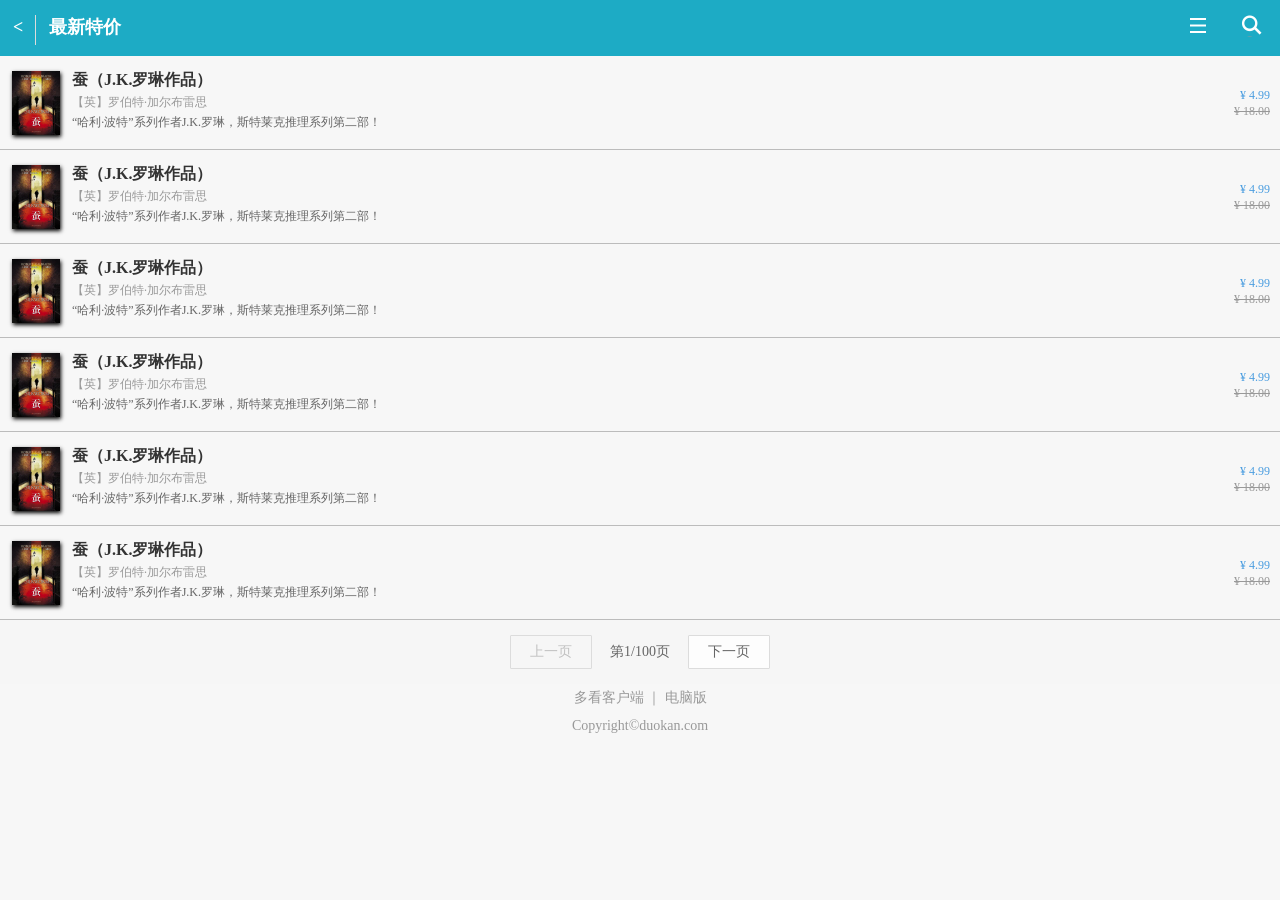
<file: html/sale.html>
<!DOCTYPE html>
<html>
<head lang="en">
    <meta charset="UTF-8">
    <title>最新特价</title>

    <meta name="viewport" content="width=device-width,initial-scale=1,maximum-scale=1">
    <!--<link rel="icon" href="../image/icon-logo.png/"/>-->
    <link rel="stylesheet" href="../css/common.css"/>
    <link rel="stylesheet" href="../css/sale.css"/>
    <script src="../js/jquery-3.1.0.min.js" type="text/javascript"></script>
    <script src="../js/angular.min.js" type="text/javascript"></script>
    <script src="../js/angular-route.min.js" type="text/javascript"></script>
    <script src="../js/main.js"></script>
    <script src="../js/index.js"></script>
    <script src="../js/login.js"></script>
    <script src="../js/sale.js"></script>
</head>
<body>
<!--头部-->
<header>
    <div class="head-wrap">
        <a href="index.html" class="goback"><</a>
        <a href="#" class="h-logo">最新特价</a>

        <div class="h-act">
            <div class="h-menu" ng-controller="menuCtrl">
                <a href="#" class="icon a-quicknav"></a>
            </div>
            <div class="h-search" ng-controller="searchCtrl">
                <a href="#" class="icon a-search"></a>
            </div>
        </div>
    </div>
</header>

<!--图书列表展示-->
<div class="category-list">
    <ul class="list-col1">
        <li class="book-item">
            <a href="sale-item.html" class="book">
                <img class="book-pic" src="../image/sale1-1.jpg!s" alt="蚕"/>

                <div class="book-info">
                    <h3 class="title">蚕（J.K.罗琳作品）</h3>

                    <p class="author">【英】罗伯特·加尔布雷思</p>

                    <p class="summary">“哈利·波特”系列作者J.K.罗琳，斯特莱克推理系列第二部！</p>
                </div>
                <div class="book-price">
                    <em>¥ 4.99 </em>
                    <del>¥ 18.00</del>
                </div>
            </a>
        </li>
        <li class="book-item">
            <a href="#" class="book">
                <img class="book-pic" src="../image/sale1-1.jpg!s" alt="蚕"/>

                <div class="book-info">
                    <h3 class="title">蚕（J.K.罗琳作品）</h3>

                    <p class="author">【英】罗伯特·加尔布雷思</p>

                    <p class="summary">“哈利·波特”系列作者J.K.罗琳，斯特莱克推理系列第二部！</p>
                </div>
                <div class="book-price">
                    <em>¥ 4.99 </em>
                    <del>¥ 18.00</del>
                </div>
            </a>
        </li>
        <li class="book-item">
            <a href="#" class="book">
                <img class="book-pic" src="../image/sale1-1.jpg!s" alt="蚕"/>

                <div class="book-info">
                    <h3 class="title">蚕（J.K.罗琳作品）</h3>

                    <p class="author">【英】罗伯特·加尔布雷思</p>

                    <p class="summary">“哈利·波特”系列作者J.K.罗琳，斯特莱克推理系列第二部！</p>
                </div>
                <div class="book-price">
                    <em>¥ 4.99 </em>
                    <del>¥ 18.00</del>
                </div>
            </a>
        </li>

        <li class="book-item">
            <a href="#" class="book">
                <img class="book-pic" src="../image/sale1-1.jpg!s" alt="蚕"/>

                <div class="book-info">
                    <h3 class="title">蚕（J.K.罗琳作品）</h3>

                    <p class="author">【英】罗伯特·加尔布雷思</p>

                    <p class="summary">“哈利·波特”系列作者J.K.罗琳，斯特莱克推理系列第二部！</p>
                </div>
                <div class="book-price">
                    <em>¥ 4.99 </em>
                    <del>¥ 18.00</del>
                </div>
            </a>
        </li>
        <li class="book-item">
            <a href="#" class="book">
                <img class="book-pic" src="../image/sale1-1.jpg!s" alt="蚕"/>

                <div class="book-info">
                    <h3 class="title">蚕（J.K.罗琳作品）</h3>

                    <p class="author">【英】罗伯特·加尔布雷思</p>

                    <p class="summary">“哈利·波特”系列作者J.K.罗琳，斯特莱克推理系列第二部！</p>
                </div>
                <div class="book-price">
                    <em>¥ 4.99 </em>
                    <del>¥ 18.00</del>
                </div>
            </a>
        </li>
        <li class="book-item">
            <a href="#" class="book">
                <img class="book-pic" src="../image/sale1-1.jpg!s" alt="蚕"/>

                <div class="book-info">
                    <h3 class="title">蚕（J.K.罗琳作品）</h3>

                    <p class="author">【英】罗伯特·加尔布雷思</p>

                    <p class="summary">“哈利·波特”系列作者J.K.罗琳，斯特莱克推理系列第二部！</p>
                </div>
                <div class="book-price">
                    <em>¥ 4.99 </em>
                    <del>¥ 18.00</del>
                </div>
            </a>
        </li>

    </ul>
    <!-- 页码-->
    <div class="u-page">
        <a href="#" class="u-btn init">上一页</a>
        <span class="num">第1/100页</span>
        <a href="#" class="u-btn">下一页</a>
    </div>
</div>

<!--footer-->
<footer class="ft">
    <div class="f-wrap">
        <p>
            <a href="#">多看客户端</a>
            <span>｜</span>
            <a href="#">电脑版</a>
        </p>

        <p>Copyright©duokan.com</p>
    </div>
</footer>


<!--导航盖层-->
<div class="navct-wrap">
    <nav class="navct">
        <table>
            <tr>
                <td>
                    <a href="../html/sale.html" class="sale"><em></em></a>
                    特价
                </td>
                <td>
                    <a href="#" class="free"><em></em></a>
                    免费
                </td>
                <td>
                    <a href="#" class="good"><em></em></a>
                    畅销
                </td>
                <td>
                    <a href="#" class="bookshelf"><em></em></a>
                    书架
                </td>
            </tr>
            <tr>
                <td>
                    <a href="#" class="category"><em></em></a>
                    分类
                </td>
                <td>
                    <a href="#" class="redeem"><em></em></a>
                    兑换码
                </td>
                <td>
                    <a href="#" class="buy"><em></em></a>
                    购物券
                </td>
                <td>
                    <a href="#" class="down"><em></em></a>
                    客户端
                </td>
            </tr>
        </table>
    </nav>
</div>


<!--搜索盖层-->
<div class="search-form">
    <a href="#" class="close">
        <i class="icon-close"></i>
    </a>

    <div class="form">
        <input type="text" class="search-input" placeholder="输入书名或作者..."/>
        <a href="#" class="icon-search"></a>
    </div>

    <div class="hotsearch">
        <h4><p>大家都在搜...</p></h4>
        <ul class="list-col1">
            <li><a href="#">从你的全世界路过</a></li>
            <li><a href="#">微微一笑很倾城</a></li>
            <li><a href="#">如果蜗牛有爱情</a></li>

            <li><a href="#">我不喜欢这世界，我只喜欢还你</a></li>
            <li><a href="#">岛上书店</a></li>
            <li><a href="#">假如爱有天意</a></li>
            <li><a href="#">飞屋环游记</a></li>
        </ul>
    </div>

    <div class="search-ft">
        <p>
            <a href="#">多看客户端</a>
            <span>｜</span>
            <a href="#">电脑版</a>
        </p>
        <p>Copyright©duokan.com</p>
    </div>

</div>

</body>
<!--<script src="../controller/head.js"></script>
<script src="../controller/route.js"></script>
<script src="../module/routeModule.js"></script>-->
</html>
</file>
<file: css/common.css>
@charset "UTF-8";
*{
    margin: 0;
    padding: 0;
}
body{
    width: 100%;
    height: 100%;
    position: relative;
    background: #f7f7f7;

    font-size: 14px;
    color: #333;
    font-family: 微软雅黑;
}

ul{
    list-style-type: none;
}

a{
    text-decoration: none;
    cursor: pointer;
    color: #333;
    outline: none;
}

.icon{
    background: url("../image/icon.png") no-repeat;
    background-size: 22px;

    width: 22px;
    height: 22px;
    vertical-align: middle;
}

table{
    display: table;
    border-collapse: collapse;
    border-spacing: 0;
    border-color: grey;
}


/*头部*/
.head-wrap{
    width: 100%;
    height: 56px;
    position: relative;

    background-color: #1dabc5;
    box-sizing: border-box;
}

.h-act{
    width: 107px;
    height: 56px;
    position: absolute;
    top: 0;
    right: 0;
}

.h-search{
    width: 56px;
    height: 56px;
    position: relative;
    box-sizing: border-box;
    padding:15px 0;
    float: right;

    line-height: 56px;
}
.h-search .a-search{
    display: block;
    margin: auto;
    color: #fff;
    font-size: 14px;
    background-position: 0 -23px;
}

/******************** footer ********************/
.ft{
    padding: 0 10px 20px;
    margin: 0 auto;
}
.f-wrap{
    color: #999;
    line-height: 2em;
    text-align: center;
}
.f-wrap a{
    color: #999;
}

/******************** 搜索盖层 ********************/
.search-form{
    width: 100%;
    display: none;
    position: absolute;
    top: 56px;
    left: 0;
}

.search-form .close{
    width: 58px;
    height: 56px;
    position: absolute;
    display: block;
    top: -56px;
    right: 0;

    text-align: center;

    background-color: #1687a4;
    z-index: 9;
}
.icon-close{
    width: 22px;
    height: 22px;
    display: block;
    margin: 15px auto 0;
    background: url("../image/icon.png");
    background-position: 0 -67px;
    background-size: 22px;
}

.form{
    height: 34px;
    position: relative;
    padding: 10px 15px;
    background-color: #1687a4;
}
.search-form input{
    width: 100%;
    height: 34px;
    padding: 0 18px;
    border: none;
    border-radius: 20px;
    box-sizing: border-box;

    background-color: white;
    font-family: 微软雅黑;
    font-size: 14px;
    color: #333;
}
.form .icon-search{
    width: 22px;
    height: 22px;
    display: inline-block;
    position: absolute;
    right: 23px;
    top: 16px;
    vertical-align: middle;

    background: url("../image/icon.png");
    background-size: 22px;
    background-position: 0 -44px;
}

.hotsearch{
    padding-bottom: 20px;
}
.hotsearch h4{
    height: 44px;
    padding: 0 15px;
    line-height: 44px;

    color: #999;
    font-weight: 400;
    border-bottom: 1px solid #bcbcbc;
}
.list-col1 li{
    min-height: 30px;
    line-height: 30px;
    padding: 10px 12px;
    border-bottom: 1px solid #bcbcbc;
}

.search-ft{
    margin: 0 auto;
    padding: 0 10px 20px;

    color: #999;
    line-height: 14px;
    text-align: center;
}
.search-ft p{
    margin-bottom: 5px;
}
.search-ft a{
    color: #999;
}

/******************** 导航 ********************/
.navct-wrap{
    width: 100%;
    height: 100%;
    position: absolute;
    display: none;
    top:56px;
    left: 0px;
    z-index: 5;
    background: rgba(0,0,0,0.5);
}
.navct{
    width: 100%;
    height: 219px;
    position: relative;
    box-sizing: border-box;
    padding: 5px 0 20px;
    background-color: #f7f7f7;
}
.navct table{
    width: 100%;
}
.navct td{
    width: 25%;
    text-align: center;
    padding-top: 20px;
    color: #666;
}
.navct td a{
    width: 56px;
    height: 45px;
    display: block;

    margin: 0 auto;
    padding: 11px 0  0;
    border-radius: 10px;
}
.navct em{
    width: 34px;
    height: 34px;
    display: block;

    margin: 0 auto;
    background: url("../image/icon-nav.png") no-repeat;
    background-size: 34px;
}
.navct .sale{
    background-color: #ef4848;
}
.navct .sale em{
    background-position: 0 -102px;
}
.navct .free{
    background-color: #f7942b;
}
.navct .free em{
    background-position: 0 -34px;
}
.navct .good{
    background-color: #2ec8e4;
}
.navct .good em{
    background-position: 0 -68px;
}
.navct .bookshelf{
    background-color: #30c1ff;
}
.navct .bookshelf em{
    background-position: 0 -136px;
}
.navct .category{
    background-color: #02d26e;
}
.navct .category em{
    background-position: 0 0;
}
.navct .redeem{
    background-color: #4f8fd6;
}
.navct .redeem em{
    background-position: 0 -170px;
}
.navct .buy{
    background-color: #7cc416;
}
.navct .buy em{
    background-position: 0 -204px;
}
.navct .down{
    background-color: #f7942b;
}
.navct .down em{
    background-position: 0 -238px;
}
</file>
<file: css/index.css>
@charset "utf-8";

/******************** 头部 ********************/
.head-wrap .h-logo{
    height: 35px;
    position: relative;
    float: left;
    display: inline-block;
    padding: 10px 13px;

    color: #fff;
    line-height: 35px;
    font-size: 18px;
    font-weight: 700;
}
.h-login{
    width: 50px;
    height: 56px;
    position: relative;
    box-sizing: border-box;
    padding:15px 0;
    float: left;

    line-height: 56px;

}
.h-login:after{
    width: 0px;
    height: 45px;
    position: absolute;
    content: "";
    top: 5px;
    right: 0;
    border-right: 1px solid #fff;
}
.h-login .a-login{
    margin: auto;
    display: block;
    color: #fff;
    font-size: 14px;
    background-position: 0 -1px;
}

/******************** 导航 ********************/
.navct{
    width: 100%;
    height: 219px;
    position: relative;
    box-sizing: border-box;
    padding: 5px 0 20px;

}
.navct table{
    width: 100%;
}
.navct td{
    width: 25%;
    text-align: center;
    padding-top: 20px;
    color: #666;
}
.navct td a{
    width: 56px;
    height: 45px;
    display: block;

    margin: 0 auto;
    padding: 11px 0  0;
    border-radius: 10px;
}
.navct em{
    width: 34px;
    height: 34px;
    display: block;

    margin: 0 auto;
    background: url("../image/icon-nav.png") no-repeat;
    background-size: 34px;
}
.navct .sale{
    background-color: #ef4848;
}
.navct .sale em{
    background-position: 0 -102px;
}
.navct .free{
    background-color: #f7942b;
}
.navct .free em{
    background-position: 0 -34px;
}
.navct .good{
    background-color: #2ec8e4;
}
.navct .good em{
    background-position: 0 -68px;
}
.navct .bookshelf{
    background-color: #30c1ff;
}
.navct .bookshelf em{
    background-position: 0 -136px;
}
.navct .category{
    background-color: #02d26e;
}
.navct .category em{
    background-position: 0 0;
}
.navct .redeem{
    background-color: #4f8fd6;
}
.navct .redeem em{
    background-position: 0 -170px;
}
.navct .buy{
    background-color: #7cc416;
}
.navct .buy em{
    background-position: 0 -204px;
}
.navct .down{
    background-color: #f7942b;
}
.navct .down em{
    background-position: 0 -238px;
}


/******************** 精品推荐 ********************/
.u-area{
    border-top: 1px solid #ccc;
}

.ttl3{
    height: 50px;
    position: relative;
    margin: 0 10px;
    line-height: 50px;
}
.ttl3 h3{
    color: #4d4d4d;
    font-size: 16px;
}
.ttl3 .more{
    position: absolute;
    right: 0;
    top: 0;
    padding-right: 12px;

    color: #666;

    background: url("../image/arr_right.png") right center no-repeat;
    background-size: 8px 12px;
}

.u-list-col3 li{
    width: 32%;
    display: inline-block;
    padding-bottom: 20px;

    font-size: 12px;
    line-height: 16px;
}
.u-list-col3 .u-bookitem a{
    width: 88px;
    min-height: 68px;
    display: block;
    margin: 0 auto;
}
.u-list-col3 .u-bookitem .cover{
    width: 88px;
    height: 117px;
    display: block;
    margin: 0 auto;
    box-shadow: 1px 2px 4px rgba(0,0,0,.3);
}
.u-bookitem .cover img{
    width: 100%;
    height: 100%;
    display: block;
    border: 0;
}
.recommend .u-bookitem .title{
    height: 32px;
    margin: 5px 0 2px;
    overflow: hidden;
    color: #333;
}
.u-bookitem .author{
    width: 100%;
    margin-bottom: 2px;
    white-space: nowrap;
    overflow: hidden;
    text-overflow: ellipsis;

    color: #999;
}
.u-bookitem .author span{
    margin-right: 10px;
}

.aimg{
    height: 89px;
    padding: 0 3%;
}
.aimg ul{
    width: 100%;
    margin-bottom: 8px;
}
.aimg li{
    width: 48%;
    float: left;
    padding-bottom: 12px;
}
.aimg li:nth-child(2n+1){
    padding-right: 4%;
}
.aimg a{
    width: 100%;
    display: block;
    margin: 0 auto;
}
.aimg a img{
    width: 100%;
    display: block;
    border-radius: 6px;
}
</file>
<file: css/login.css>
@charset "utf-8";

*{
    margin: 0;
    padding: 0;
}
body{
    height: 100%;
    display: block;
    background: #eee;
    color: #666;
    font-family: 微软雅黑;
    font-size: .14rem;
}
a{
    text-decoration: none;
    color: #757575;
}

.wrapper{
    min-height: 100%;
    height: 400px;
}

/***** 二维码 *****/
.ercode{
    width: 68px;
    height: 68px;
    position: absolute;

    right: 0;
    top: 0;
    background: url("../image/ercode_hover.png");
}

/********************* 主内容 ***********************/
.layout{
    width: 100%;
    position: relative;
    margin: 0 auto;
    padding: 0 20px;
    box-sizing: border-box;
    /*背景色不用注释*/
    /*background-color: lavender;*/
}

/******* 头部 ******/
.lgn-head{
    padding: 40px 0 22px;
}
.logo-pic{
    width: 49px;
    height: 48px;
    display: block;
    margin: 0 auto 22px;
    background-color: #EF5B00;
}
.logo-pic img{
    width: 41px;
    height: 40px;
    margin: 4px;
}
.logo-title p{
    font-size: 20px;
    text-align: center;
}

/******* 登录表单 ******/
.labelbox{
    height: 35px;
    display: block;
    padding: 0 10px;
    background-color: white;
    box-shadow: 0 1px 1px rgba(11,3,5,0.1);
}
.lgn-user{
    margin-bottom: 1px;
    border-radius: 16px 16px 0 0;
    -webkit-box-align: center;
}
.lgn-pwd{
    position: relative;
    margin-bottom: 1px;
    border-radius: 0 0 16px 16px;
    -webkit-box-align: center;
}
.labelbox input{
    width: 100%;
    display: block;
    padding: 7px 0;
    line-height: normal;

    font-family: 幼圆;
    font-size: 16px;
    color: #333;
    border: 0 none;
}
.lgn-pwd img{
    width: 28px;
    height: 23px;
    position: absolute;
    top: 7px;
    right: 10px;
    display: block;
    z-index: 2;
}

.lgn-btn{
    padding-top: 44px;
    padding-bottom: 15px;
}
.lgn-btn #submit{
    width: 100%;
    display: block;
    margin-bottom: 14px;
    padding: 10px 0;

    text-align: center;
    font-family: 微软雅黑;
    font-weight: 500;
    font-size: 16px;
    color: white;
    cursor: pointer;
    border-radius: 20px;
    border: 1px solid rgba(186,186,186,0.3);
    background-color: #33b4ff;
}

/******* 其他登录方式 ******/
.oth-type-tit{
    border-top: 1px dashed #bdbdbd;
    border-right: 0px;
    border-left: 0px;
    border-bottom: 0px;
    /*padding-top: 10px;*/
}
.oth-type-txt{
    font-size: 14px;
    color: #b0b0b0;
    text-align: center;
    display: block;
}

.oth-type-links{
    padding-top: 10px;
    text-align: center;
    display: block;-webkit-box-pack: center;
}
.icon-type{
    width: 45px;
    height: 45px;
    display: inline-block;
    margin: 0 8px;
    border-radius: 50%;
}
.lgn-icon{
    width: 39px;
    height: 29px;
    display: block;
    margin: 8px auto 0;
    background: url("../image/iconstype_wap.png");
    background-size: auto 29px;
}
.btn-qq{
    background-color: #0288d1;
}
.lgn-icon-qq{
    background-position: 0 0;
}
.btn-weibo{
    background-color: #d32f2f;
}
.lgn-icon-weibo{
    background-position: -39px 0;
}
.btn-alipay{
    background-color: #0ae;
}
.lgn-icon-alipay{
    background-position: -78px 0;
}
.btn-wechat{
    background-color: #119D68;
}
.lgn-icon-wechat{
    background-position: -117px 0;
}

.n-links{
    padding: 30px 0 10px;
    text-align: center;
    color: #e0e0e0;
}
.n-links a{
    padding: 0 9px;
    font-size: 14px;
    color: #757575;
}


/********************* footer ***********************/
footer{
    display: block;
    margin: 0 auto 10px;
    text-align: center;
    color: #757575;
    line-height: 14px;
    font-size: 14px;
}
footer ul{
    height: 0;
    display: block;
    content: "";
    clear: both;
    overflow: hidden;
    visibility: hidden;
}
.lan-list li{
    display: inline-block;
    margin: 0;
    padding: 0;
}
.lan-list a{
    display: inline-block;
    padding: 0 10px;
    color: #757575;
}
.lan-list a.current{
    color: #333;
}


.ft-info{
    padding: 10px;
}
</file>
<file: css/sale-item.css>
@charset "utf-8";

/********** 头部 *********/
.goback{
    height: 35px;
    position: relative;
    float: left;
    display: inline-block;
    padding: 10px 13px;

    color: #fff;
    line-height: 35px;
    font-size: 18px;
    font-weight: 700;
}
.goback:after{
    width: 0px;
    height: 30px;
    position: absolute;
    content: "";
    top: 15px;
    right: 0;
    border-right: 1px solid gainsboro;
}

.h-logo{
    height: 35px;
    position: relative;
    float: left;
    display: inline-block;
    padding: 10px 13px;

    color: #fff;
    line-height: 35px;
    font-size: 18px;
    font-weight: 700;
}

.h-menu{
    width: 50px;
    height: 56px;
    position: relative;
    display: block;
    box-sizing: border-box;
    padding:15px 0;
    float: left;

    line-height: 56px;
}
.h-menu .a-quicknav{
    margin: auto;
    display: block;
    color: #fff;
    font-size: 14px;
    background-position: 0 -147px;
}


/**********  主体  *********/
.bookItem{
    position: relative;
    padding: 0 0 20px;
}

.bookdata{
    padding: 20px 10px 10px;
    color: #666;
}
.bookdata:after{
    height: 0;
    clear: both;
    content: "";
    display: block;
    overflow: hidden;
    visibility: hidden;
}
 .bk-pic{
    width: 106px;
    height: 141px;
    float: left;
    background-color: #f4f2ef;
    box-shadow: 0 5px 8px rgba(0,0,0,.15);
}
 .bk-pic img{
    width: 100%;
    height: 100%;
}
.desc{
  margin-left: 118px;
}
.desc-title{
    height: 74px;
    overflow: hidden;
}
.desc-title h1{
    width: 100%;
    max-height: 44px;
    margin-bottom: 6px;
    overflow: hidden;

    font-size: 16px;
    line-height: 22px;
    color: #333;
}
.desc-title .bookstar{
    height: 20px;
    line-height: 20px;
}
.desc-title .bookstar .star{
    width: 86px;
    height: 13px;
    float: left;
    margin: 3px 5px 0 0;

    background: url("../image/star.png");
    background-size: 86px;
    background-position: 0 -227px;
}
.desc-data{
    margin-top: 6px;
}
.desc-data table{
    width: 100%;
    border-collapse: collapse;
    border-spacing: 0;

    font-size: 12px;
}
.desc-data td{
    vertical-align: top;
}
.desc-data .col1{
    width: 36px;
}
.desc-data p{
    height: 20px;
    padding-right: 10px;
    overflow: hidden;
    text-overflow: ellipsis;
}

.bookact{
    min-height: 64px;
    padding: 1px;
}
.bookact table{
    width: 100%;
    border-spacing: 10px;
    border-collapse: separate;
    table-layout: fixed;
}
.bookact .buy-bk{
    height: 40px;
    position: relative;
    display: block;

    border: 1px solid #fc662a;
    border-radius: 3px;

    color: #fff;
    line-height: 40px;
    text-align: center;
    background: #fc662a;
}
.bookact .free-rd{
    height: 40px;
    display: block;

    border: 1px solid #ccc;
    border-radius: 3px;

    color: #666;
    line-height: 40px;
    text-align: center;
    background: #fff;
}

.book-utab .tabnav{
    padding: 5px;
    border: 1px solid #c9c9c9;
    border-width: 1px 0;
}
.tabnav li{
    width: 33%;
    height: 36px;
    position: relative;
    float: left;
    box-sizing: content-box;

    border-right: 1px solid #c9c9c9;
    text-align: center;
    line-height: 36px;
}
.tabnav .arr{}
.tabnav .active .arr{}
</file>
<file: css/sale.css>
@charset "utf-8";

/********** 头部 *********/
.goback{
    height: 35px;
    position: relative;
    float: left;
    display: inline-block;
    padding: 10px 13px;

    color: #fff;
    line-height: 35px;
    font-size: 18px;
    font-weight: 700;
}
.goback:after{
    width: 0px;
    height: 30px;
    position: absolute;
    content: "";
    top: 15px;
    right: 0;
    border-right: 1px solid gainsboro;
}

.h-logo{
    height: 35px;
    position: relative;
    float: left;
    display: inline-block;
    padding: 10px 13px;

    color: #fff;
    line-height: 35px;
    font-size: 18px;
    font-weight: 700;
}

.h-menu{
    width: 50px;
    height: 56px;
    position: relative;
    display: block;
    box-sizing: border-box;
    padding:15px 0;
    float: left;

    line-height: 56px;
}
.h-menu .a-quicknav{
    margin: auto;
    display: block;
    color: #fff;
    font-size: 14px;
    background-position: 0 -147px;
}


/********** 图书列表 *********/
.category-list{
    position: relative;
}
.book-item{
    position: relative;
    padding: 10px 12px;
    border-bottom: 1px solid #bcbcbc;

    line-height: 20px;
}
.book-item .book{
    min-height: 68px;
    display: block;
    margin: 0 auto;
}

.book-pic{
    width: 48px;
    height: 64px;
    display: inline-block;
    float: left;
    box-shadow: 1px 2px 4px rgba(0,0,0.3);
}

.book-info{
    display: block;
    margin: 0 50px 0 60px;

    color: #666;
    font-size: 12px;
    line-height: 18px;
}
.book-info .title{
    height: 20px;
    margin: 5px 0 2px;

    overflow: hidden;
    text-overflow: ellipsis;
    white-space: nowrap;

    font-size: 16px;
    color: #333;
}
.book-info .author{
    width: 100%;
    margin-bottom: 2px;
    padding-right: 10px;

    overflow: hidden;
    white-space: nowrap;
    text-overflow: ellipsis;

    color: #999;
}

.book-price{
    height: 32px;
    position: absolute;
    display: block;
    right: 10px;
    top: 50%;
    margin-top: -16px;

    text-align: right;
    font-size: 12px;
    line-height: 16px;
}
.book-price em{
    display: block;

    font-weight: 400;
    color: #4c9ee0;
    font-style: normal;
}
.book-price del{
    margin-left: 5px;
    color: #999;
}

.u-page{
    padding: 15px;

    color: #666;
    text-align: center;
    background: #f6f6f6;
}
.u-page .u-btn{
    width: 80px;
    height: 32px;
    display: inline-block;

    border: 1px solid #dcdcdc;
    border-radius: 1px;

    line-height: 32px;
    color: #666;
    text-align: center;
    background: #fdfdfd;
}
.u-page .init{
    background: #f6f6f6;
    cursor: default;
    color: #c1c1c1;
}
.u-page .num{
    margin:  0 15px;
}
</file>
